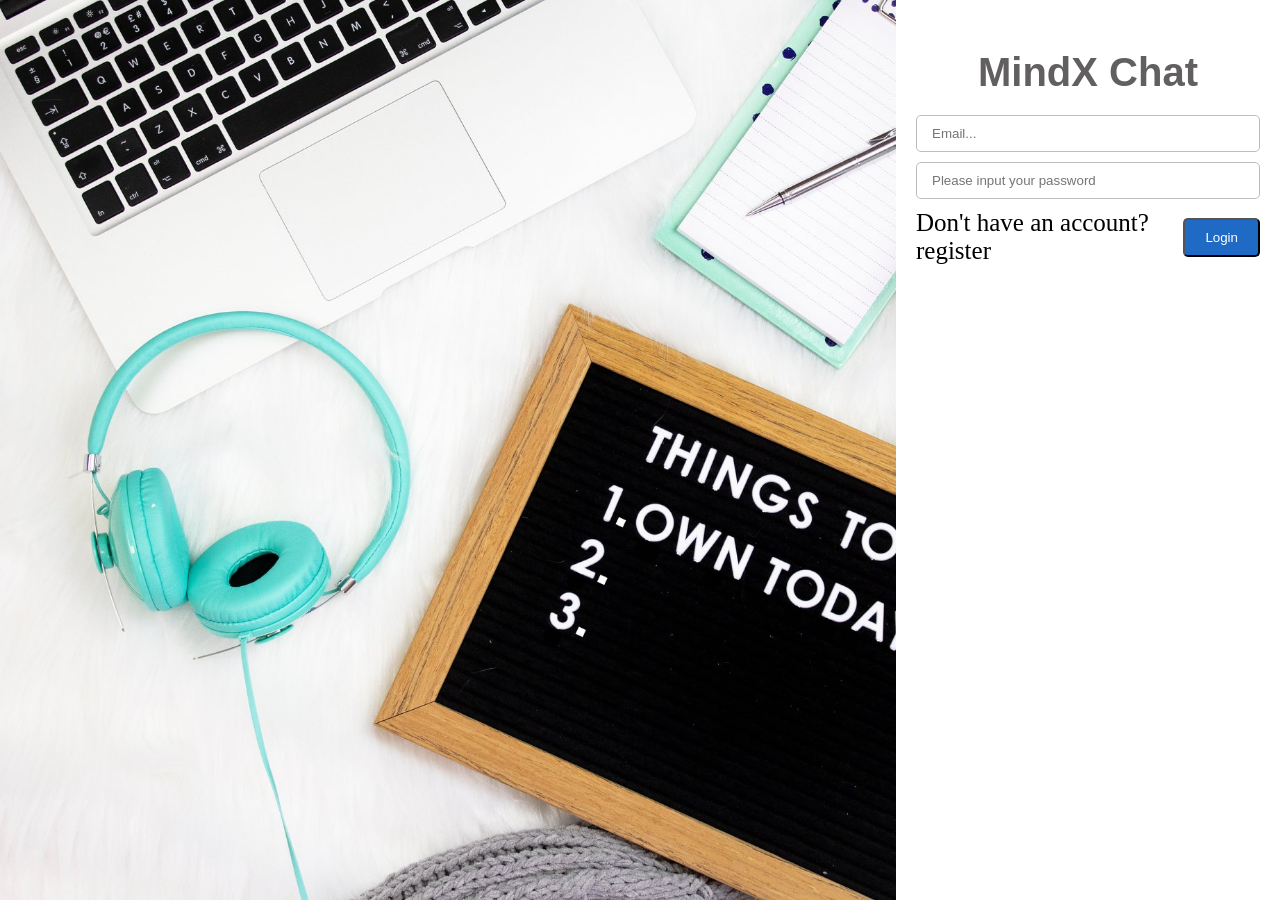
<file: testfile/html/temp.html>
<!DOCTYPE html>
<html lang="en">
  <head>
    <meta charset="UTF-8" />
    <meta name="viewport" content="width=device-width, initial-scale=1.0" />
    <title>Login Screen</title>
    <link rel="stylesheet" href="../css/style.css" />
    <link rel="stylesheet" href="../css/login.css" />
    <link rel="stylesheet" href="../css/login.css" />
  </head>
  <body>
    <div class="login-container">
      <div class="aside-right">
        <div class="header">
          <h3>MindX Chat</h3>
        </div>

        <!-- code phan input -->
        <form id="login-form">
          <!-- code the email -->
          <div class="input-wrapper">
            <input type="email" name="email" placeholder="Email..." />
            <div class="error" id="email-error"></div>
          </div>

          <div class="input-wrapper">
            <input
              type="password"
              name="password"
              placeholder="Please input your password"
            />
            <div class="error" id="password-error"></div>
          </div>

          <!-- da xong cac truong input -->
          <div class="form-action">
            <span class="cursor-pointer" id="redirect-to-register">
              Don't have an account? register
            </span>
            <button class="btn" type="submit">Login</button>
          </div>
        </form>
      </div>
    </div>
    
    <script src="../js/index.js"></script>
    <script src="../js/view.js"></script>
    <script src="../js/components.js"></script>
    <script src="../js/controller.js"></script>
  </body>
</html>
</file>
<file: testfile/css/style.css>
/* cái gì dùng chung thì để ở đây */
* {
  margin: 0;
  padding: 0px;
  box-sizing: border-box;
}

.input-wrapper input {
  border: 1px solid #bdbdbd;
  outline: none;
  padding: 10px 15px;
  border-radius: 5px;
  width: 100%;
}

.input-wrapper {
  margin-bottom: 10px;
}

.btn {
  cursor: pointer;
  padding: 10px 20px;
  color: #ffffff;
  background-color: #1f6ac4;
  border-radius: 5px;
}

.error{
  color: red;
}

.cursor-pointer{
  cursor: pointer;
}

.form-action span{
  font-size: 25px;
}
</file>
<file: testfile/css/login.css>
.login-container{
    height: 100vh;
    background-image: url(../img/anh\ nua.jpg);
    background-size: cover;
    display: flex;
    justify-content: flex-end;
}

.login-container .aside-right{
    height: 100vh;
    background-color: #ffffff;
    width: 30%;
}

.login-container .aside-right .header h3{
    font-size: 40px;
    font-family: Arial, Helvetica, sans-serif;
    color: #615f5f;
    text-align: center;
    margin-top: 50px;
}

#login-form{
    padding: 20px;
}


.login-container .aside-right .form-action{
    display: flex;
    justify-content: space-between;
    align-items: center;
}
</file>
